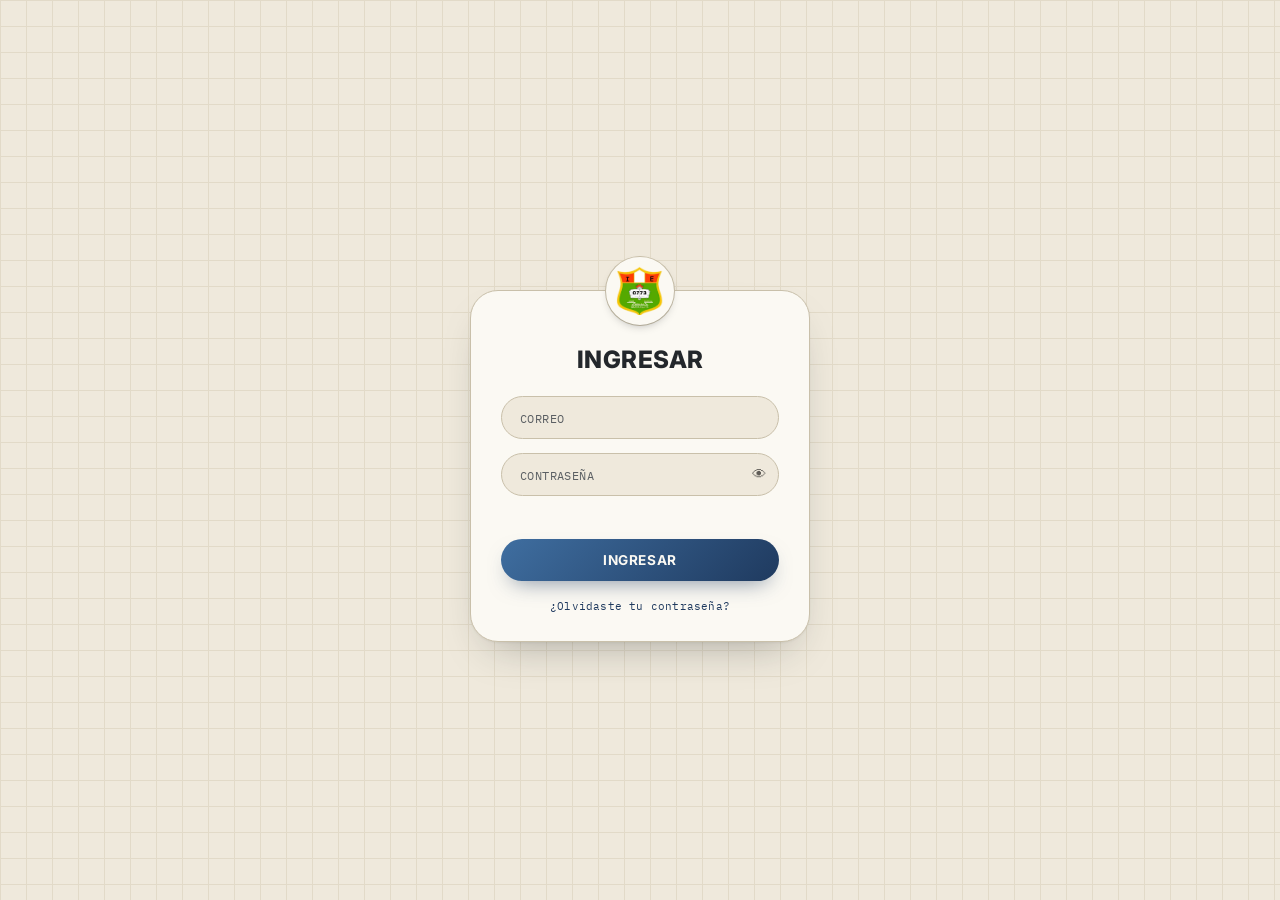
<file: cambiar-password.html>
<!DOCTYPE html><html lang="es"><head><meta charset="UTF-8"><meta name="viewport" content="width=device-width,initial-scale=1.0"><title>Cambiar contraseña · Registro de Copias</title><link rel="stylesheet" href="css/styles.css"></head><body><main class="login-screen"><div class="login-card"><h1>🔐 Cambiar contraseña</h1><div class="sub">Debes cambiar tu contraseña temporal antes de continuar.</div><form id="f"><div class="field"><label>Nueva contraseña</label><input id="p1" type="password" minlength="8" required></div><div class="field"><label>Confirmar nueva contraseña</label><input id="p2" type="password" minlength="8" required></div><div class="login-error" id="e"></div><button class="btn" id="b">Guardar nueva contraseña</button></form></div></main><script src="supabase.js"></script><script>(async()=>{const e=document.getElementById('e'),b=document.getElementById('b');try{await window.__supabaseReady;if(!(await restoreSession())){location.replace('login.html');return;}await cargarEstadoCambioPassword();if(!necesitaCambiarPassword()){location.replace('index.html');return;}document.getElementById('f').onsubmit=async x=>{x.preventDefault();const a=document.getElementById('p1').value,c=document.getElementById('p2').value;if(a.length<8){e.textContent='La nueva contraseña debe tener al menos 8 caracteres.';return;}if(a!==c){e.textContent='Las contraseñas no coinciden.';return;}b.disabled=true;try{await cambiarPassword(a);location.replace('index.html');}catch(err){e.textContent=err.message||'No se pudo cambiar la contraseña.';}finally{b.disabled=false;}}}catch(err){e.textContent='No se pudo cargar el servicio.';}})();</script></body></html>
</file>
<file: css/styles.css>
/* =============================================
   Registro de Copias - I.E. 0773 Barranquita
   styles.css - Estilos globales
============================================= */

:root {
  --paper: #efe9dc;
  --paper-dark: #e2dac8;
  --ink: #23272b;
  --ink-soft: #5b5f63;
  --line: #c9c0aa;
  --blue: #1f3a5f;
  --blue-soft: #dfe6ee;
  --green-soft: #dcebe0;
  --red: #a3273c;
  --red-soft: #f3dfe2;
  --gold: #b8863b;
  --white: #fbf9f3;
  --shadow: 0 2px 0 rgba(0, 0, 0, 0.05);
  --radius: 3px;
}
* {
  box-sizing: border-box;
}
body {
  margin: 0;
  background: var(--paper);
  background-image:
    linear-gradient(var(--paper-dark) 1px, transparent 1px),
    linear-gradient(90deg, var(--paper-dark) 1px, transparent 1px);
  background-size: 26px 26px;
  color: var(--ink);
  font-family: "Inter", sans-serif;
  min-height: 100vh;
  padding: 18px 14px 60px;
}
.app {
  max-width: 920px;
  margin: 0 auto;
}

header {
  display: flex;
  align-items: flex-end;
  justify-content: space-between;
  border-bottom: 3px solid var(--ink);
  padding-bottom: 12px;
  margin-bottom: 18px;
  flex-wrap: wrap;
  gap: 10px;
}
h1 {
  font-family: "Special Elite", monospace;
  font-size: 1.6rem;
  margin: 0;
  letter-spacing: 0.5px;
  color: var(--ink);
}
header .sub {
  font-size: 0.78rem;
  color: var(--ink-soft);
  font-family: "IBM Plex Mono", monospace;
}
.user-badge {
  font-family: "IBM Plex Mono", monospace;
  font-size: 0.72rem;
  font-weight: 600;
  letter-spacing: 0.3px;
  text-transform: uppercase;
  background: var(--blue-soft);
  border: 1.5px solid var(--blue);
  color: var(--blue);
  border-radius: var(--radius);
  padding: 6px 10px;
}
.user-badge[hidden] {
  display: none;
}
.user-badge.rol-docente {
  background: var(--green-soft);
  border-color: var(--ink-soft);
  color: var(--ink);
}
.price-tag {
  font-family: "IBM Plex Mono", monospace;
  font-size: 0.8rem;
  background: var(--white);
  border: 1.5px dashed var(--ink-soft);
  border-radius: var(--radius);
  padding: 6px 10px;
  display: flex;
  align-items: center;
  gap: 8px;
}
.price-tag input {
  width: 56px;
  border: none;
  border-bottom: 1.5px solid var(--ink);
  background: transparent;
  font-family: "IBM Plex Mono", monospace;
  font-size: 0.85rem;
  font-weight: 600;
  color: var(--red);
  text-align: right;
  padding: 2px;
}
.price-tag input:focus {
  outline: none;
  border-bottom-color: var(--red);
}

nav.tabs {
  display: flex;
  gap: 6px;
  margin-bottom: 18px;
  flex-wrap: wrap;
}
nav.tabs button {
  font-family: "IBM Plex Mono", monospace;
  font-size: 0.74rem;
  font-weight: 600;
  letter-spacing: 0.3px;
  padding: 9px 14px;
  background: transparent;
  border: 1.5px solid var(--ink);
  color: var(--ink);
  border-radius: var(--radius);
  cursor: pointer;
  text-transform: uppercase;
}
nav.tabs button.active {
  background: var(--ink);
  color: var(--white);
}
nav.tabs button:focus-visible {
  outline: 2px solid var(--blue);
  outline-offset: 2px;
}

/* Sub-pestañas dentro de un panel (Ranking, Reporte mensual, Configuración) */
nav.subtabs {
  display: flex;
  gap: 8px;
  margin-bottom: 16px;
  flex-wrap: wrap;
  padding-bottom: 14px;
  border-bottom: 1.5px dashed var(--line);
}
nav.subtabs button {
  font-family: "IBM Plex Mono", monospace;
  font-size: 0.72rem;
  font-weight: 600;
  letter-spacing: 0.3px;
  padding: 8px 14px;
  background: var(--paper);
  border: 1.5px solid var(--line);
  color: var(--ink-soft);
  border-radius: 20px;
  cursor: pointer;
}
nav.subtabs button:hover {
  border-color: var(--blue);
  color: var(--blue);
}
nav.subtabs button.active {
  background: var(--blue);
  color: var(--white);
  border-color: var(--blue);
}
nav.subtabs button:focus-visible {
  outline: 2px solid var(--blue);
  outline-offset: 2px;
}
.subpanel {
  display: none;
}
.subpanel.active {
  display: block;
  animation: fade 0.18s ease;
}

section.panel {
  display: none;
}
section.panel.active {
  display: block;
  animation: fade 0.18s ease;
}

/* Dashboard / resumen operativo */
.dashboard-head {
  display: flex;
  align-items: flex-end;
  justify-content: space-between;
  gap: 14px;
  flex-wrap: wrap;
  margin-bottom: 16px;
}
.dashboard-head h2 {
  font-family: "Special Elite", monospace;
  font-size: 1.35rem;
  margin: 0 0 4px;
  color: var(--ink);
  letter-spacing: 0.4px;
}
.dashboard-head .hint {
  margin: 0;
}
.dashboard-kicker {
  font-family: "IBM Plex Mono", monospace;
  font-size: 0.68rem;
  font-weight: 700;
  color: var(--blue);
  text-transform: uppercase;
  letter-spacing: 1px;
  margin-bottom: 4px;
}
.dashboard-stats {
  display: grid;
  grid-template-columns: repeat(3, 1fr);
  gap: 12px;
  margin-bottom: 16px;
}
.dashboard-stat {
  display: flex;
  align-items: center;
  gap: 11px;
  min-height: 82px;
  background: var(--white);
  border: 1px solid var(--line);
  border-radius: var(--radius);
  box-shadow: var(--shadow);
  padding: 13px 14px;
}
.dashboard-stat-icon {
  width: 38px;
  height: 38px;
  display: flex;
  align-items: center;
  justify-content: center;
  flex-shrink: 0;
  border-radius: 50%;
  background: var(--blue-soft);
  color: var(--blue);
  border: 1px solid var(--line);
  font-family: "IBM Plex Mono", monospace;
  font-weight: 700;
}
.dashboard-stat-value {
  font-family: "IBM Plex Mono", monospace;
  font-size: 1.18rem;
  font-weight: 700;
  color: var(--blue);
  line-height: 1.15;
}
.dashboard-stat.money .dashboard-stat-value {
  color: var(--red);
}
.dashboard-stat.success .dashboard-stat-value {
  color: var(--green);
}
.dashboard-stat.warning .dashboard-stat-value {
  color: var(--gold);
}
.dashboard-stat-label {
  font-size: 0.68rem;
  text-transform: uppercase;
  color: var(--ink-soft);
  letter-spacing: 0.35px;
  margin-top: 4px;
}
.dashboard-grid {
  display: grid;
  grid-template-columns: 1.35fr 1fr;
  gap: 16px;
  margin-bottom: 0;
}
.dashboard-card {
  margin-bottom: 16px;
}
.dashboard-progress-wrap {
  padding: 2px 0 12px;
}
.dashboard-progress-label {
  display: flex;
  justify-content: space-between;
  gap: 10px;
  font-family: "IBM Plex Mono", monospace;
  font-size: 0.75rem;
  color: var(--ink-soft);
  margin-bottom: 7px;
}
.dashboard-progress-label b {
  color: var(--green);
}
.dashboard-progress {
  height: 10px;
  background: var(--paper-dark);
  border-radius: 20px;
  overflow: hidden;
  border: 1px solid var(--line);
}
.dashboard-progress-bar {
  height: 100%;
  width: 0;
  background: var(--green);
  transition: width 0.25s ease;
}
.dashboard-status-row {
  display: grid;
  grid-template-columns: repeat(3, 1fr);
  gap: 8px;
}
.dashboard-status-row > div {
  padding: 9px 7px;
  text-align: center;
  background: var(--paper);
  border: 1px solid var(--line);
  border-radius: var(--radius);
}
.dashboard-status-row b {
  display: block;
  font-family: "IBM Plex Mono", monospace;
  font-size: 1.15rem;
  color: var(--blue);
}
.dashboard-status-row span {
  display: block;
  font-size: 0.62rem;
  color: var(--ink-soft);
  text-transform: uppercase;
  margin-top: 3px;
}
.dashboard-info-list {
  display: flex;
  flex-direction: column;
  gap: 0;
}
.dashboard-info-list > div {
  display: flex;
  justify-content: space-between;
  gap: 15px;
  padding: 10px 0;
  border-bottom: 1px dashed var(--line);
  font-size: 0.78rem;
}
.dashboard-info-list > div:last-child {
  border-bottom: none;
}
.dashboard-info-list span {
  color: var(--ink-soft);
}
.dashboard-info-list b {
  font-family: "IBM Plex Mono", monospace;
  color: var(--ink);
  text-align: right;
}
.dashboard-table-head {
  display: flex;
  justify-content: space-between;
  gap: 10px;
  align-items: flex-start;
}
.dashboard-table-head h2 {
  margin-bottom: 5px;
}
.dashboard-table-scroll {
  overflow-x: auto;
}
table.dashboard-table {
  width: 100%;
  border-collapse: collapse;
  font-size: 0.82rem;
}
table.dashboard-table thead th {
  background: var(--ink);
  color: var(--white);
  border: none;
  padding: 8px;
  font-size: 0.65rem;
  text-align: left;
}
table.dashboard-table tbody td {
  padding: 8px;
  border-bottom: 1px solid var(--line);
}
table.dashboard-table tbody tr:hover {
  background: var(--blue-soft);
}
.dashboard-money {
  color: var(--red);
  font-family: "IBM Plex Mono", monospace;
  font-weight: 700;
}
.dashboard-status {
  display: inline-block;
  padding: 3px 8px;
  border-radius: 20px;
  font-family: "IBM Plex Mono", monospace;
  font-size: 0.64rem;
  font-weight: 700;
  white-space: nowrap;
}
.dashboard-status.pagado {
  background: #d4edda;
  color: var(--green);
}
.dashboard-status.pendiente {
  background: var(--red-soft);
  color: var(--red);
}

@media (max-width: 780px) {
  .dashboard-stats {
    grid-template-columns: repeat(2, 1fr);
  }
  .dashboard-grid {
    grid-template-columns: 1fr;
    gap: 0;
  }
}

@keyframes fade {
  from {
    opacity: 0;
    transform: translateY(3px);
  }
  to {
    opacity: 1;
    transform: none;
  }
}

.card {
  background: var(--white);
  border: 1px solid var(--line);
  border-radius: var(--radius);
  box-shadow: var(--shadow);
  padding: 20px;
  margin-bottom: 16px;
}
.card h2 {
  font-family: "Special Elite", monospace;
  font-size: 1rem;
  margin: 0 0 16px;
  text-transform: uppercase;
  letter-spacing: 0.5px;
  color: var(--blue);
  border-bottom: 1px dashed var(--line);
  padding-bottom: 8px;
}
.card .hint {
  font-size: 0.78rem;
  color: var(--ink-soft);
  margin: -10px 0 14px;
}

form.entry {
  display: grid;
  grid-template-columns: repeat(2, 1fr);
  gap: 14px;
}
form.entry .field.full {
  grid-column: 1 / -1;
}
label {
  display: block;
  font-family: "IBM Plex Mono", monospace;
  font-size: 0.7rem;
  text-transform: uppercase;
  letter-spacing: 0.5px;
  color: var(--ink-soft);
  margin-bottom: 5px;
}
input,
select {
  width: 100%;
  padding: 9px 10px;
  font-size: 0.9rem;
  font-family: "Inter", sans-serif;
  border: 1.5px solid var(--line);
  border-radius: var(--radius);
  background: var(--paper);
  color: var(--ink);
}
input:focus,
select:focus {
  outline: none;
  border-color: var(--blue);
  background: var(--white);
}
input:disabled {
  background: var(--paper-dark);
  color: var(--ink-soft);
  cursor: not-allowed;
  border-color: var(--line);
}
.field-row {
  display: flex;
  gap: 10px;
}
.field-row .field {
  flex: 1;
}

.calc-line {
  grid-column: 1/-1;
  display: flex;
  justify-content: space-between;
  align-items: center;
  font-family: "IBM Plex Mono", monospace;
  font-size: 0.85rem;
  background: var(--blue-soft);
  border-radius: var(--radius);
  padding: 10px 14px;
  color: var(--blue);
}
.calc-line b {
  font-size: 1rem;
}

.btn {
  font-family: "IBM Plex Mono", monospace;
  font-weight: 700;
  letter-spacing: 0.4px;
  text-transform: uppercase;
  font-size: 0.8rem;
  background: var(--ink);
  color: var(--white);
  border: none;
  border-radius: var(--radius);
  padding: 12px 18px;
  cursor: pointer;
  grid-column: 1/-1;
}
.btn:hover {
  background: var(--blue);
}
.btn.secondary {
  background: transparent;
  color: var(--ink);
  border: 1.5px solid var(--ink);
  grid-column: auto;
}
.btn.small {
  padding: 7px 12px;
  font-size: 0.7rem;
  grid-column: auto;
}
.btn.danger {
  background: transparent;
  color: var(--red);
  border: 1.5px solid var(--red);
  grid-column: auto;
}

table {
  width: 100%;
  border-collapse: collapse;
  font-size: 0.85rem;
}
thead th {
  font-family: "IBM Plex Mono", monospace;
  font-size: 0.68rem;
  text-transform: uppercase;
  letter-spacing: 0.4px;
  text-align: left;
  color: var(--ink-soft);
  border-bottom: 2px solid var(--ink);
  padding: 6px 8px;
}
tbody td {
  padding: 8px;
  border-bottom: 1px solid var(--line);
  vertical-align: top;
}
tbody tr:hover {
  background: var(--blue-soft);
}
td.num,
th.num {
  text-align: right;
  font-family: "IBM Plex Mono", monospace;
}
td.acciones {
  text-align: center;
  white-space: nowrap;
}
td.acciones button {
  background: none;
  border: none;
  cursor: pointer;
  font-size: 1rem;
  padding: 2px 7px;
}
td.acciones .btn-edit {
  color: var(--blue);
}
td.acciones .btn-edit:hover {
  color: var(--gold);
}
td.acciones .btn-del {
  color: var(--red);
}
td.acciones .btn-del:hover {
  opacity: 0.7;
}
tr.editing-row {
  background: var(--blue-soft) !important;
}

.edit-banner {
  display: flex;
  align-items: center;
  justify-content: space-between;
  gap: 10px;
  flex-wrap: wrap;
  background: var(--gold);
  color: var(--white);
  border-radius: var(--radius);
  padding: 10px 14px;
  margin: -6px 0 16px;
  font-family: "IBM Plex Mono", monospace;
  font-size: 0.78rem;
  font-weight: 600;
}
.edit-banner[hidden] {
  display: none;
}
.edit-banner .btn {
  background: transparent;
  border-color: var(--white);
  color: var(--white);
}
.edit-banner .btn:hover {
  background: rgba(255, 255, 255, 0.15);
}
.empty {
  text-align: center;
  padding: 30px 10px;
  color: var(--ink-soft);
  font-family: "IBM Plex Mono", monospace;
  font-size: 0.85rem;
}

/* Reportes / ranking */
.rank-item {
  display: flex;
  align-items: center;
  gap: 12px;
  padding: 10px 0;
  border-bottom: 1px dashed var(--line);
}
.rank-item:last-child {
  border-bottom: none;
}
.rank-num {
  font-family: "Special Elite", monospace;
  font-size: 1.1rem;
  color: var(--blue);
  width: 26px;
  text-align: center;
  flex-shrink: 0;
}
.rank-name {
  flex: 1;
  font-weight: 600;
  font-size: 0.9rem;
}
.rank-sub {
  font-size: 0.72rem;
  color: var(--ink-soft);
  font-family: "IBM Plex Mono", monospace;
}
.rank-bar-wrap {
  background: var(--paper-dark);
  border-radius: 2px;
  height: 6px;
  margin-top: 5px;
  overflow: hidden;
}
.rank-bar {
  background: var(--blue);
  height: 100%;
}
.rank-amt {
  font-family: "IBM Plex Mono", monospace;
  font-weight: 700;
  color: var(--red);
  font-size: 0.9rem;
  white-space: nowrap;
}

/* Sello / stamp total */
.stamp-wrap {
  display: flex;
  justify-content: center;
  padding: 10px 0 4px;
}
.stamp {
  border: 3px solid var(--red);
  border-radius: 8px;
  color: var(--red);
  padding: 18px 30px;
  text-align: center;
  transform: rotate(-3deg);
  position: relative;
  font-family: "Special Elite", monospace;
  opacity: 0.92;
}
.stamp::before {
  content: "";
  position: absolute;
  inset: 5px;
  border: 1px solid var(--red);
  border-radius: 5px;
}
.stamp .label {
  font-size: 0.7rem;
  letter-spacing: 2px;
  text-transform: uppercase;
}
.stamp .amount {
  font-size: 2rem;
  margin-top: 4px;
}

.stats-grid {
  display: grid;
  grid-template-columns: repeat(3, 1fr);
  gap: 12px;
  margin-top: 16px;
}
.stat-box {
  background: var(--paper);
  border: 1px solid var(--line);
  border-radius: var(--radius);
  padding: 12px;
  text-align: center;
}
.stat-box .n {
  font-family: "IBM Plex Mono", monospace;
  font-weight: 700;
  font-size: 1.3rem;
  color: var(--blue);
}
.stat-box .l {
  font-size: 0.68rem;
  text-transform: uppercase;
  color: var(--ink-soft);
  letter-spacing: 0.4px;
  margin-top: 2px;
}

.filters {
  display: flex;
  gap: 10px;
  margin-bottom: 14px;
  flex-wrap: wrap;
}

/* Paginacion */
.pag-controls {
  display: flex;
  align-items: center;
  justify-content: space-between;
  flex-wrap: wrap;
  gap: 8px;
  margin-bottom: 10px;
  font-family: "IBM Plex Mono", monospace;
  font-size: 0.78rem;
  color: var(--ink-soft);
}
.pag-label {
  display: flex;
  align-items: center;
  gap: 6px;
}
.pag-label select {
  padding: 4px 8px;
  font-family: "IBM Plex Mono", monospace;
  font-size: 0.78rem;
  border: 1.5px solid var(--line);
  border-radius: var(--radius);
  background: var(--paper);
  color: var(--ink);
  cursor: pointer;
}
.pag-info {
  font-size: 0.75rem;
  color: var(--ink-soft);
}
.pag-nav {
  display: flex;
  gap: 6px;
  justify-content: center;
  margin-top: 12px;
  flex-wrap: wrap;
}
.pag-btn {
  font-family: "IBM Plex Mono", monospace;
  font-size: 0.72rem;
  font-weight: 600;
  padding: 5px 11px;
  border-radius: var(--radius);
  cursor: pointer;
  border: 1.5px solid var(--line);
  background: var(--paper);
  color: var(--ink);
}
.pag-btn:hover {
  background: var(--blue-soft);
  border-color: var(--blue);
}
.pag-btn.active {
  background: var(--ink);
  color: var(--white);
  border-color: var(--ink);
}
.pag-btn:disabled {
  opacity: 0.35;
  cursor: not-allowed;
}
.filters .field {
  flex: 1;
  min-width: 140px;
}
.filtro-totales {
  display: flex;
  gap: 16px;
  flex-wrap: wrap;
  background: var(--blue-soft);
  border-radius: var(--radius);
  padding: 10px 14px;
  margin-bottom: 12px;
  font-family: "IBM Plex Mono", monospace;
  font-size: 0.82rem;
  color: var(--blue);
}
.filtro-totales span b {
  font-size: 0.95rem;
}
.filtro-totales .ft-costo {
  color: var(--red);
  font-weight: 700;
}

/* Reporte mensual institucional */
.report-sheet {
  background: var(--white);
  border: 1px solid var(--line);
  border-radius: 4px;
  overflow: hidden;
}
.report-banner {
  background: var(--blue);
  color: var(--white);
  display: flex;
  align-items: center;
  gap: 14px;
  padding: 14px 18px;
}
.crest {
  width: 50px;
  height: 56px;
  flex-shrink: 0;
}
.report-banner .titles {
  flex: 1;
}
.report-banner input.school-name {
  background: transparent;
  border: none;
  color: var(--white);
  font-family: "Special Elite", monospace;
  font-size: 1.05rem;
  width: 100%;
  padding: 2px 0;
}
.report-banner input.school-name:focus {
  outline: 1px dashed rgba(255, 255, 255, 0.6);
}
.report-banner .month-label {
  font-size: 0.7rem;
  opacity: 0.85;
  font-family: "IBM Plex Mono", monospace;
  text-transform: uppercase;
}
.report-price-line {
  text-align: center;
  font-family: "IBM Plex Mono", monospace;
  font-size: 0.75rem;
  color: var(--ink-soft);
  padding: 10px 0 4px;
  font-style: italic;
}
table.report-table {
  width: 100%;
  border-collapse: collapse;
  font-size: 0.88rem;
  margin-top: 6px;
}
table.report-table thead th {
  background: var(--ink);
  color: var(--white);
  text-transform: uppercase;
  font-family: "IBM Plex Mono", monospace;
  font-size: 0.68rem;
  letter-spacing: 0.4px;
  padding: 9px 10px;
  border: none;
  text-align: center;
}
table.report-table tbody td {
  text-align: center;
  padding: 9px 10px;
  border-bottom: 1px solid var(--line);
  font-family: "IBM Plex Mono", monospace;
}
table.report-table tbody tr:nth-child(4n + 1),
table.report-table tbody tr:nth-child(4n + 2) {
  background: var(--blue-soft);
}
table.report-table tbody tr:nth-child(4n + 3),
table.report-table tbody tr:nth-child(4n) {
  background: var(--green-soft);
}
table.report-table td.pagar {
  color: var(--red);
  font-weight: 700;
}
table.report-table tfoot td {
  background: var(--ink);
  color: var(--white);
  font-weight: 700;
  padding: 11px 10px;
  text-align: center;
  font-family: "IBM Plex Mono", monospace;
}
table.report-table tfoot td.pagar-total {
  color: #ffb3bf;
}

.month-picker {
  display: flex;
  gap: 10px;
  align-items: flex-end;
  margin-bottom: 14px;
  flex-wrap: wrap;
}

/* Config */
.mini-table input {
  padding: 6px 8px;
  font-size: 0.82rem;
}
.mini-table td {
  padding: 6px;
}
.add-row {
  display: flex;
  gap: 8px;
  margin-top: 12px;
  flex-wrap: wrap;
}
.add-row input {
  flex: 1;
  min-width: 120px;
}

/* Formulario agregar/editar docente */
.doc-form {
  display: grid;
  grid-template-columns: 2fr 2fr 1fr 1fr 1fr auto;
  gap: 10px;
  align-items: flex-end;
}
.doc-form-btns {
  display: flex;
  flex-direction: column;
  gap: 6px;
}
@media (max-width: 780px) {
  .doc-form {
    grid-template-columns: 1fr 1fr;
  }
  .doc-form-btns {
    flex-direction: row;
    grid-column: 1/-1;
  }
}

/* Tabla docentes acciones */
.doc-table th:last-child,
.doc-table td:last-child {
  text-align: center;
}
.doc-actions {
  display: flex;
  gap: 5px;
  justify-content: center;
}
.btn-edit-doc {
  background: none;
  border: 1.5px solid var(--blue);
  color: var(--blue);
  border-radius: var(--radius);
  padding: 3px 8px;
  cursor: pointer;
  font-size: 0.82rem;
}
.btn-edit-doc:hover {
  background: var(--blue-soft);
}
.btn-toggle-doc {
  background: none;
  border-radius: var(--radius);
  padding: 3px 8px;
  cursor: pointer;
  font-size: 0.82rem;
}
.btn-toggle-doc.desactivar {
  border: 1.5px solid var(--gold);
  color: var(--gold);
}
.btn-toggle-doc.desactivar:hover {
  background: #fdf3e3;
}
.btn-toggle-doc.activar {
  border: 1.5px solid var(--green);
  color: var(--green);
}
.btn-toggle-doc.activar:hover {
  background: var(--green-soft);
}
.btn-del-doc {
  background: none;
  border: 1.5px solid var(--red);
  color: var(--red);
  border-radius: var(--radius);
  padding: 3px 8px;
  cursor: pointer;
  font-size: 0.82rem;
}
.btn-del-doc:hover {
  background: var(--red-soft);
}
.fila-editando {
  background: var(--blue-soft) !important;
}
.fila-inactivo td:not(.doc-actions) {
  opacity: 0.45;
}

/* Badges tipo y estado */
.badge-tipo,
.badge-estado {
  display: inline-block;
  font-family: "IBM Plex Mono", monospace;
  font-size: 0.65rem;
  font-weight: 700;
  padding: 2px 7px;
  border-radius: 20px;
  letter-spacing: 0.3px;
  text-transform: uppercase;
}
.badge-tipo.nombrado {
  background: #d4edda;
  color: var(--green);
}
.badge-tipo.contratado {
  background: var(--blue-soft);
  color: var(--blue);
}
.badge-estado.activo {
  background: #d4edda;
  color: var(--green);
}
.badge-estado.inactivo {
  background: var(--paper-dark);
  color: var(--ink-soft);
}
.chip {
  display: inline-flex;
  align-items: center;
  gap: 6px;
  background: var(--paper);
  border: 1px solid var(--line);
  border-radius: 20px;
  padding: 5px 10px 5px 12px;
  font-family: "IBM Plex Mono", monospace;
  font-size: 0.78rem;
  margin: 3px;
}
.chip button {
  background: none;
  border: none;
  color: var(--red);
  cursor: pointer;
  font-size: 0.9rem;
  line-height: 1;
}

/* Gestión de usuarios y roles */
.user-form {
  display: grid;
  grid-template-columns: 1fr 1fr;
  gap: 14px 22px;
  align-items: end;
}

.user-form-btns {
  grid-column: 1 / -1;
  display: flex;
  align-items: flex-end;
}

.user-role-notes{
  grid-column:1 / -1;
  display:block;
  position:relative;
  width:100%;
  box-sizing:border-box;
  margin-top:10px !important;
  padding:12px 16px 12px 48px !important;
  border:1px solid #c8d9ee;
  border-radius:5px;
  background:#eef5fc;
}

.user-role-notes::before{
  content:"ⓘ";
  position:absolute;
  left:16px;
  top:12px;
  font-size:18px;
  line-height:1;
  color:#2870b7;
  font-weight:700;
}

.user-role-notes .hint,
.user-role-notes .user-role-note{
  display:block;
  position:static !important;
  width:100%;
  margin:0 0 4px !important;
  padding:0 !important;
  line-height:1.4;
  transform:none !important;
  color:#285b91;
}

.user-role-notes .user-role-note {
  font-weight: 600;
}

.user-role-notes .hint:last-child {
  margin-bottom: 0 !important;
}

.user-table-head {
  display: flex;
  justify-content: space-between;
  align-items: flex-start;
  gap: 12px;
  margin-bottom: 12px;
}

.user-table-head h2 {
  margin-bottom: 8px;
}

.role-badge {
  display: inline-block;
  font-family: "IBM Plex Mono", monospace;
  font-size: 0.65rem;
  font-weight: 700;
  padding: 3px 8px;
  border-radius: 20px;
  text-transform: uppercase;
}

.role-badge.admin {
  background: #f8d7da;
  color: #842029;
}
.role-badge.directivo {
  background: #fff3cd;
  color: #856404;
}
.role-badge.docente {
  background: var(--blue-soft);
  color: var(--blue);
}

.user-actions {
  display: flex;
  gap: 5px;
  justify-content: center;
}

.btn-user-role {
  background: none;
  border: 1.5px solid var(--blue);
  color: var(--blue);
  border-radius: var(--radius);
  padding: 3px 8px;
  cursor: pointer;
  font-size: 0.78rem;
}

.btn-user-role:hover {
  background: var(--blue-soft);
}

@media (max-width: 1000px) {
  .user-form {
    grid-template-columns: 1fr 1fr;
  }
  .user-form-btns {
    grid-column: 1/-1;
  }
}

@media (max-width: 560px) {
  .user-table-head {
    flex-direction: column;
  }
  .user-form {
    grid-template-columns: 1fr;
  }
  .user-form-btns {
    grid-column: auto;
  }
}

@media (max-width: 560px) {
  form.entry {
    grid-template-columns: 1fr;
  }
  .stats-grid {
    grid-template-columns: 1fr;
  }
  .dashboard-stats {
    grid-template-columns: 1fr;
  }
  .dashboard-status-row {
    grid-template-columns: 1fr;
  }
  .dashboard-head {
    align-items: flex-start;
  }
  h1 {
    font-size: 1.3rem;
  }
  table.report-table {
    font-size: 0.76rem;
  }
}

/* Cobros */
.cobros-resumen {
  display: flex;
  gap: 12px;
  flex-wrap: wrap;
  margin-bottom: 14px;
}
.cobro-stat {
  flex: 1;
  min-width: 120px;
  text-align: center;
  background: var(--paper);
  border: 1px solid var(--line);
  border-radius: var(--radius);
  padding: 10px;
}
.cobro-stat .n {
  font-family: "IBM Plex Mono", monospace;
  font-weight: 700;
  font-size: 1.2rem;
}
.cobro-stat .l {
  font-size: 0.68rem;
  text-transform: uppercase;
  color: var(--ink-soft);
}
.cobro-stat.pagado .n {
  color: var(--green);
}
.cobro-stat.pendiente .n {
  color: var(--red);
}
.cobro-stat.parcial .n {
  color: var(--gold);
}

table.cobros-table {
  width: 100%;
  border-collapse: collapse;
  font-size: 0.85rem;
}
table.cobros-table thead th {
  font-family: "IBM Plex Mono", monospace;
  font-size: 0.68rem;
  text-transform: uppercase;
  letter-spacing: 0.4px;
  color: var(--ink-soft);
  border-bottom: 2px solid var(--ink);
  padding: 7px 8px;
  text-align: left;
}
table.cobros-table tbody td {
  padding: 8px;
  border-bottom: 1px solid var(--line);
  vertical-align: middle;
}
table.cobros-table tbody tr.fila-pagado {
  background: var(--green-soft);
}
table.cobros-table tbody tr.fila-pendiente {
  background: var(--red-soft);
}
.badge {
  display: inline-block;
  font-family: "IBM Plex Mono", monospace;
  font-size: 0.68rem;
  font-weight: 700;
  padding: 3px 8px;
  border-radius: 20px;
  letter-spacing: 0.3px;
}
.badge.pagado {
  background: #d4edda;
  color: var(--green);
}
.badge.pendiente {
  background: var(--red-soft);
  color: var(--red);
}
.cobro-monto-input {
  width: 90px;
  padding: 5px 7px;
  font-family: "IBM Plex Mono", monospace;
  font-size: 0.82rem;
  border: 1.5px solid var(--line);
  border-radius: var(--radius);
  background: var(--paper);
}
.cobro-fecha-input {
  padding: 5px 7px;
  font-size: 0.82rem;
  border: 1.5px solid var(--line);
  border-radius: var(--radius);
  background: var(--paper);
}
.cobro-monto-input:focus,
.cobro-fecha-input:focus {
  outline: none;
  border-color: var(--blue);
}
.btn-cobrar {
  font-family: "IBM Plex Mono", monospace;
  font-weight: 700;
  font-size: 0.7rem;
  padding: 6px 11px;
  border-radius: var(--radius);
  cursor: pointer;
  border: 1.5px solid var(--green);
  color: var(--green);
  background: transparent;
  text-transform: uppercase;
  letter-spacing: 0.3px;
}
.btn-cobrar:hover {
  background: var(--green-soft);
}
.btn-descobrar {
  font-family: "IBM Plex Mono", monospace;
  font-size: 0.7rem;
  padding: 4px 8px;
  border-radius: var(--radius);
  cursor: pointer;
  border: 1px solid var(--ink-soft);
  color: var(--ink-soft);
  background: transparent;
}
.btn-boleta {
  font-family: "IBM Plex Mono", monospace;
  font-size: 0.7rem;
  font-weight: 700;
  padding: 4px 9px;
  border-radius: var(--radius);
  cursor: pointer;
  border: 1.5px solid var(--blue);
  color: var(--blue);
  background: transparent;
  text-transform: uppercase;
  letter-spacing: 0.3px;
}
.btn-boleta:hover {
  background: var(--blue-soft);
}

/* ---- Pantalla de login (y cambiar-password, que comparte las mismas
   clases) ----
   Estilo tipo "app movil": card blanca muy redondeada, dos badges
   circulares arriba (usuario / candado), inputs en pildora, boton con
   degradado. Colores tomados de --blue/--gold del resto del sistema
   para que no se sienta un componente ajeno al resto de la app. */
.login-screen {
  position: fixed;
  inset: 0;
  z-index: 5000;
  display: flex;
  align-items: center;
  justify-content: center;
  background: var(--paper);
  background-image:
    linear-gradient(var(--paper-dark) 1px, transparent 1px),
    linear-gradient(90deg, var(--paper-dark) 1px, transparent 1px);
  background-size: 26px 26px;
  padding: 20px;
}
.login-screen[hidden] {
  display: none;
}
.sr-only {
  position: absolute;
  width: 1px;
  height: 1px;
  overflow: hidden;
  clip: rect(0 0 0 0);
  white-space: nowrap;
}
.login-card {
  position: relative;
  width: 100%;
  max-width: 340px;
  background: var(--white);
  border: 1px solid var(--line);
  border-radius: 28px;
  box-shadow: 0 1px 2px rgba(35, 39, 43, 0.05), 0 20px 45px -22px rgba(35, 39, 43, 0.4);
  padding: 34px 30px 28px;
  text-align: center;
  animation: loginRise 0.35s ease both;
  /* Deja sitio arriba para que el badge, que se ancla al borde de la
     card, no se encime con el titulo. */
  margin-top: 32px;
}
@keyframes loginRise {
  from { opacity: 0; transform: translateY(8px); }
  to   { opacity: 1; transform: translateY(0); }
}
.login-badges {
  /* A caballo sobre el borde superior de la card: mitad afuera, mitad
     adentro, centrado horizontalmente. */
  position: absolute;
  top: 0;
  left: 50%;
  transform: translate(-50%, -50%);
  margin: 0;
}
.login-badge {
  width: 68px;
  height: 68px;
  border-radius: 50%;
  display: flex;
  align-items: center;
  justify-content: center;
  font-size: 1.7rem;
  /* Fondo blanco en vez del azul: el escudo ya trae sus propios
     colores (verde, rojo, dorado) y un fondo de color competiria con
     el. */
  background: var(--white);
  border: 3px solid var(--white);
  box-shadow: 0 4px 10px -4px rgba(35, 39, 43, 0.35), 0 0 0 1px var(--line);
  overflow: hidden;
}
.login-badge-img {
  width: 78%;
  height: 78%;
  object-fit: contain;
}
.login-card h1 {
  font-family: "Inter", sans-serif;
  font-weight: 800;
  font-size: 1.5rem;
  letter-spacing: 0.5px;
  color: var(--ink);
  margin: 20px 0 22px;
  text-transform: uppercase;
}
.login-card form {
  display: flex;
  flex-direction: column;
  gap: 14px;
}
/* Inputs en pildora: sin borde visible, solo relleno claro, igual que
   la referencia. Solo se aplica dentro de .login-card, no toca los
   inputs del resto del sistema. */
.login-card input {
  width: 100%;
  border: 1px solid var(--line);
  border-radius: 999px;
  background: var(--paper);
  padding: 12px 18px;
  font-size: 0.88rem;
  text-align: left;
  transition: border-color 0.15s ease, box-shadow 0.15s ease;
}
.login-card input::placeholder {
  color: var(--ink-soft);
  font-family: "IBM Plex Mono", monospace;
  font-size: 0.72rem;
  letter-spacing: 0.4px;
  text-transform: uppercase;
}
.login-card input:focus {
  border-color: var(--blue);
  background: var(--white);
  box-shadow: 0 0 0 3px var(--blue-soft);
}
.login-pw-wrap {
  position: relative;
}
.login-pw-wrap input {
  padding-right: 40px;
}
.login-pw-toggle {
  position: absolute;
  right: 6px;
  top: 50%;
  transform: translateY(-50%);
  width: 28px;
  height: 28px;
  border-radius: 50%;
  background: none;
  border: none;
  font-size: 0.9rem;
  line-height: 1;
  cursor: pointer;
  opacity: 0.6;
  filter: grayscale(1);
}
.login-pw-toggle:hover {
  opacity: 1;
  background: var(--paper);
}
.login-error {
  font-family: "IBM Plex Mono", monospace;
  font-size: 0.74rem;
  color: var(--red);
  min-height: 1em;
  text-align: center;
  padding: 0 4px;
}
/* Boton en pildora con degradado, mas alto contraste que el boton
   rectangular del resto del sistema: es el CTA principal de la
   pantalla y en la referencia es lo mas llamativo de la card. */
.login-card .btn.login-btn-pill {
  grid-column: auto;
  width: 100%;
  border: none;
  border-radius: 999px;
  padding: 13px 18px;
  margin-top: 4px;
  background: linear-gradient(135deg, #3f6ea0, var(--blue));
  color: var(--white);
  font-family: "Inter", sans-serif;
  font-weight: 700;
  font-size: 0.85rem;
  letter-spacing: 0.6px;
  text-transform: uppercase;
  box-shadow: 0 10px 22px -10px rgba(31, 58, 95, 0.6);
  transition: transform 0.1s ease, box-shadow 0.15s ease;
}
.login-card .btn.login-btn-pill:hover {
  box-shadow: 0 12px 26px -10px rgba(31, 58, 95, 0.7);
}
.login-card .btn.login-btn-pill:active {
  transform: scale(0.98);
}
.login-card .btn:disabled {
  opacity: 0.6;
  cursor: not-allowed;
}
.login-links {
  margin-top: 18px;
  font-family: "IBM Plex Mono", monospace;
  font-size: 0.68rem;
}
.login-links a {
  color: var(--blue);
  text-decoration: none;
  letter-spacing: 0.2px;
}
.login-links a:hover {
  text-decoration: underline;
}
@media (max-width: 400px) {
  .login-card {
    padding: 28px 22px 22px;
  }
}



.header-right {
  display: flex;
  align-items: center;
  gap: 10px;
  flex-wrap: wrap;
}

/* Toast notificacion (SweetAlert2 con estilo propio) */
.app-toast {
  font-family: "IBM Plex Mono", monospace !important;
  border-radius: var(--radius) !important;
  background: var(--white) !important;
  border: 1px solid var(--line) !important;
  border-left: 4px solid var(--ink) !important;
  box-shadow: 0 8px 24px rgba(0, 0, 0, 0.18) !important;
  padding: 4px 8px !important;
  max-width: 340px;
}
.app-toast-error {
  border-left-color: var(--red) !important;
}
.app-toast-info {
  border-left-color: var(--gold) !important;
}
.app-toast .swal2-title {
  font-size: 0.8rem !important;
  font-weight: 600 !important;
  letter-spacing: 0.2px;
  text-align: left !important;
  margin: 0 !important;
  padding: 8px 6px !important;
  color: var(--ink) !important;
}
.app-toast-error .swal2-title {
  color: var(--red) !important;
}
.app-toast-info .swal2-title {
  color: var(--gold) !important;
}
.app-toast .swal2-timer-progress-bar {
  background: var(--blue) !important;
  height: 3px !important;
}
.app-toast-error .swal2-timer-progress-bar {
  background: var(--red) !important;
}
.app-toast-info .swal2-timer-progress-bar {
  background: var(--gold) !important;
}
.app-toast .swal2-close {
  color: var(--ink-soft) !important;
  font-size: 1.1rem !important;
  width: 30px !important;
  height: 30px !important;
}
.app-toast .swal2-close:hover {
  color: var(--ink) !important;
  background: transparent !important;
}
.app-toast.swal2-show {
  animation: slideIn 0.2s ease !important;
}
@keyframes slideIn {
  from {
    opacity: 0;
    transform: translateY(-6px);
  }
  to {
    opacity: 1;
    transform: none;
  }
}

/* ============================================
   Dialogos SweetAlert2 (confirmar, seleccionar rol, avisos)
   Se aplica mediante window.Swal (ver index.html).
   Antes usaban el estilo por defecto de SweetAlert2: se veian
   genericos, muy anchos para poco contenido y sin relacion
   con la identidad visual (papel + tinta + monoespaciada) del resto de la app.
============================================ */
.app-swal2.swal2-popup {
  width: auto;
  max-width: 420px;
  padding: 22px 22px 20px;
  background: var(--white);
  border: 1px solid var(--line);
  border-radius: var(--radius);
  box-shadow: 0 16px 36px rgba(35, 39, 43, 0.22);
  font-family: "Inter", sans-serif;
}
.app-swal2 .swal2-title {
  font-family: "Special Elite", monospace;
  font-size: 1rem;
  text-transform: uppercase;
  letter-spacing: 0.5px;
  color: var(--blue);
  border-bottom: 1px dashed var(--line);
  padding: 0 0 10px;
  margin: 0 0 14px;
}
.app-swal2 .swal2-html-container {
  font-family: "Inter", sans-serif;
  font-size: 0.85rem;
  line-height: 1.55;
  color: var(--ink-soft);
  text-align: left;
  margin: 0 0 4px;
}
.app-swal2 .swal2-html-container code {
  font-family: "IBM Plex Mono", monospace;
  background: var(--paper);
  border: 1px solid var(--line);
  border-radius: var(--radius);
  padding: 2px 7px;
  color: var(--ink);
}
.app-swal2 .swal2-icon {
  margin: 2px auto 12px;
  transform: scale(0.8);
}
.app-swal2 .swal2-select,
.app-swal2 .swal2-input,
.app-swal2 .swal2-textarea {
  width: 100%;
  max-width: 100%;
  margin: 8px 0 6px;
  padding: 9px 10px;
  font-size: 0.9rem;
  font-family: "Inter", sans-serif;
  border: 1.5px solid var(--line);
  border-radius: var(--radius);
  background: var(--paper);
  color: var(--ink);
  box-shadow: none;
}
.app-swal2 .swal2-select:focus,
.app-swal2 .swal2-input:focus,
.app-swal2 .swal2-textarea:focus {
  outline: none;
  border-color: var(--blue);
  background: var(--white);
  box-shadow: none;
}
.app-swal2 .swal2-validation-message {
  font-family: "IBM Plex Mono", monospace;
  font-size: 0.72rem;
  background: var(--red-soft);
  color: var(--red);
  border-radius: var(--radius);
}
.app-swal2 .swal2-actions {
  margin-top: 18px;
  gap: 10px;
  width: 100%;
}
.app-swal2 .swal2-styled {
  font-family: "IBM Plex Mono", monospace;
  font-weight: 700;
  letter-spacing: 0.4px;
  text-transform: uppercase;
  font-size: 0.74rem;
  padding: 10px 16px;
  border-radius: var(--radius);
  box-shadow: none !important;
  margin: 0;
}
.app-swal2 .swal2-confirm {
  background: var(--ink) !important;
  color: var(--white) !important;
}
.app-swal2 .swal2-confirm:hover {
  background: var(--blue) !important;
}
.app-swal2 .swal2-cancel {
  background: transparent !important;
  color: var(--ink) !important;
  border: 1.5px solid var(--ink) !important;
}
.app-swal2 .swal2-cancel:hover {
  background: var(--paper) !important;
}
.app-swal2 .swal2-deny {
  background: transparent !important;
  color: var(--red) !important;
  border: 1.5px solid var(--red) !important;
}
.app-swal2 .swal2-deny:hover {
  background: var(--red-soft) !important;
}
.app-swal2 .swal2-icon.swal2-warning {
  border-color: var(--gold) !important;
  color: var(--gold) !important;
}
.app-swal2 .swal2-icon.swal2-error {
  border-color: var(--red) !important;
  color: var(--red) !important;
}
.app-swal2 .swal2-icon.swal2-success .swal2-success-ring {
  border-color: var(--green-soft) !important;
}
.app-swal2 .swal2-icon.swal2-success [class^="swal2-success-line"] {
  background-color: #2f7d4f !important;
}
.app-swal2 .swal2-footer {
  font-family: "IBM Plex Mono", monospace;
  font-size: 0.7rem;
  color: var(--ink-soft);
  border-top: 1px dashed var(--line);
}
@media (max-width: 480px) {
  .app-swal2.swal2-popup {
    max-width: calc(100vw - 32px);
    padding: 18px 16px;
  }
}

@media print {
  body {
    background: var(--white) !important;
    padding: 0;
  }
  body * {
    visibility: hidden;
  }
  #mensual-reporte {
    display: block !important;
  }
  #reportSheet,
  #reportSheet * {
    visibility: visible;
  }
  #reportSheet {
    position: absolute;
    left: 0;
    top: 0;
    width: 100%;
    border: none;
    box-shadow: none;
  }
  #cobrosCard {
    display: none;
  }
  .report-banner input.school-name {
    border: none;
  }
  .report-price-line {
    font-style: normal;
  }
}

/* =========================================================
   SOLICITUDES DE COPIAS
   ========================================================= */

.request-table-wrap{
  width:100%;
  overflow-x:auto;
}

.request-table{
  width:100%;
  border-collapse:collapse;
  font-size:.82rem;
}

.request-table th{
  background:var(--ink);
  color:var(--white);
  border:none;
  padding:8px 9px;
  font-family:'IBM Plex Mono',monospace;
  font-size:.65rem;
  text-transform:uppercase;
  letter-spacing:.35px;
  text-align:left;
}

.request-table td{
  padding:9px;
  border-bottom:1px solid var(--line);
  vertical-align:middle;
}

.request-table tbody tr:hover{
  background:var(--blue-soft);
}

.request-table .num{
  text-align:right;
  font-family:'IBM Plex Mono',monospace;
}

/* Resumen de solicitudes: cards con barra de titulo oscura, numero
   grande, icono circular de color y una linea de contexto al pie.
   #solicitudesResumen necesita su propia grilla porque antes solo
   .teacher-summary la tenia y las cards del admin se apilaban a lo alto. */
#solicitudesResumen{
  display:grid;
  grid-template-columns:repeat(3,1fr);
  gap:12px;
  margin-bottom:16px;
}

.teacher-summary{
  display:grid;
  grid-template-columns:repeat(4,1fr);
  gap:12px;
  margin-bottom:16px;
}

.request-stat{
  background:var(--white);
  border:1px solid var(--line);
  border-radius:var(--radius);
  box-shadow:var(--shadow);
  overflow:hidden;
  text-align:left;
  display:flex;
  flex-direction:column;
}

.request-stat .cap{
  background:var(--ink);
  color:var(--white);
  font-family:'IBM Plex Mono',monospace;
  font-size:.6rem;
  font-weight:700;
  letter-spacing:.8px;
  text-transform:uppercase;
  padding:6px 10px;
  white-space:nowrap;
  overflow:hidden;
  text-overflow:ellipsis;
}

.request-stat .body{
  display:flex;
  align-items:center;
  justify-content:space-between;
  gap:8px;
  padding:12px 10px 4px;
}

.request-stat .n{
  display:block;
  font-family:'IBM Plex Mono',monospace;
  font-size:1.6rem;
  font-weight:700;
  line-height:1;
  color:var(--ink);
}

.request-stat .ico{
  flex:0 0 auto;
  width:34px;
  height:34px;
  border-radius:50%;
  display:flex;
  align-items:center;
  justify-content:center;
  font-size:.95rem;
  line-height:1;
}

.request-stat .ico.amber{ background:#fff3cd; color:#856404; }
.request-stat .ico.blue{  background:var(--blue-soft); color:var(--blue); }
.request-stat .ico.green{ background:var(--green-soft); color:#28633a; }
.request-stat .ico.gold{  background:#f2e4c9; color:var(--gold); }

.request-stat .foot{
  padding:0 10px 10px;
  font-size:.6rem;
  letter-spacing:.3px;
  text-transform:uppercase;
  color:var(--ink-soft);
}

/* La etiqueta antigua queda oculta por compatibilidad con cualquier
   marcado que todavia use .l en lugar de .cap */
.request-stat .l{ display:none; }

@media (max-width:700px){
  #solicitudesResumen,
  .teacher-summary{ grid-template-columns:repeat(2,1fr); }
  .request-stat .n{ font-size:1.35rem; }
  .request-stat .ico{ width:28px; height:28px; font-size:.85rem; }
}

.request-status{
  display:inline-block;
  padding:3px 8px;
  border-radius:20px;
  font-family:'IBM Plex Mono',monospace;
  font-size:.64rem;
  font-weight:700;
  white-space:nowrap;
}

.request-status.pendiente{
  background:#fff3cd;
  color:#856404;
}

.request-status.en_proceso{
  background:var(--blue-soft);
  color:var(--blue);
}

.request-status.lista{
  background:var(--green-soft);
  color:#28633a;
}

.request-status.entregada{
  background:var(--green-soft);
  color:#28633a;
}

.request-status.cancelada{
  background:var(--red-soft);
  color:var(--red);
}

.request-actions{
  display:flex;
  gap:5px;
  flex-wrap:wrap;
}

.request-new-row{
  background:#fff9e8;
}

.request-new-dot{
  display:inline-block;
  width:7px;
  height:7px;
  margin-right:6px;
  border-radius:50%;
  background:var(--red);
}

.request-teacher-note{
  margin:10px 0 0 !important;
}

@media(max-width:780px){
  .teacher-summary{
    grid-template-columns:repeat(2,1fr);
  }

  .request-table{
    min-width:700px;
  }
}

@media(max-width:560px){
  .teacher-summary{
    grid-template-columns:1fr 1fr;
  }
}
</file>
